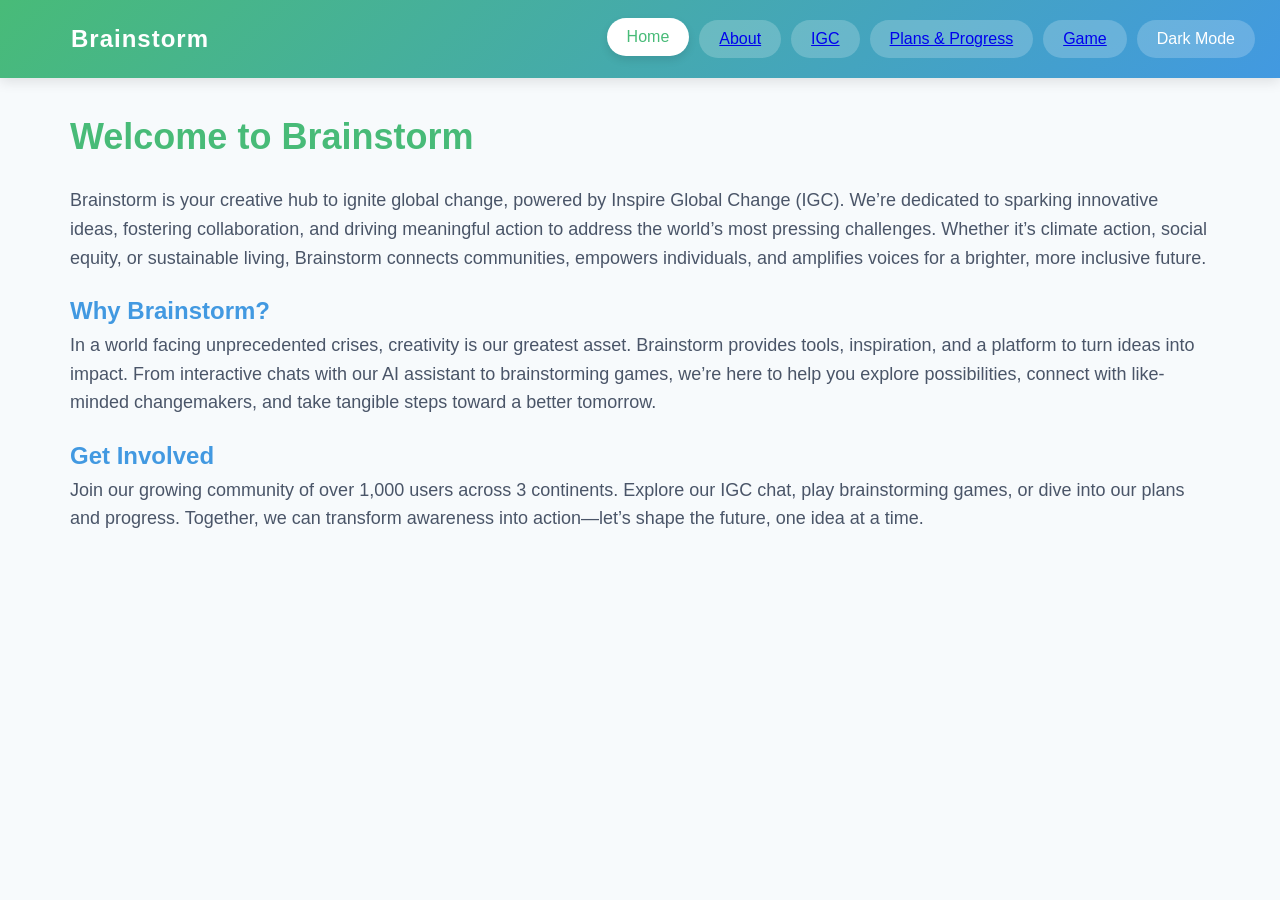
<file: index.html>
<!DOCTYPE html>
<html lang="en">
<head>
    <meta charset="UTF-8">
    <meta name="viewport" content="width=device-width, initial-scale=1.0, viewport-fit=cover">
    <title>Brainstorm - Home</title>
    <!-- Load PyScript -->
    <link rel="stylesheet" href="https://pyscript.net/releases/2024.10.1/core.css">
    <script defer src="https://pyscript.net/releases/2024.10.1/core.js" type="module"></script>
    <!-- Local Styles -->
    <link rel="stylesheet" href="styles.css">
</head>
<body>
    <nav>
        <div class="logo">
            <img src="[data-uri]" alt="Brainstorm Logo">
            <span>Brainstorm</span>
        </div>
        <div class="nav-buttons">
            <button class="active">Home</button>
            <button><a href="about.html">About</a></button>
            <button><a href="igc.html">IGC</a></button>
            <button><a href="plans.html">Plans & Progress</a></button>
            <button><a href="game.html">Game</a></button>
            <button id="themeToggle">Dark Mode</button>
        </div>
    </nav>
    <div id="content">
        <h1>Welcome to Brainstorm</h1>
        <p>Brainstorm is your creative hub to ignite global change, powered by Inspire Global Change (IGC). We’re dedicated to sparking innovative ideas, fostering collaboration, and driving meaningful action to address the world’s most pressing challenges. Whether it’s climate action, social equity, or sustainable living, Brainstorm connects communities, empowers individuals, and amplifies voices for a brighter, more inclusive future.</p>
        <h2>Why Brainstorm?</h2>
        <p>In a world facing unprecedented crises, creativity is our greatest asset. Brainstorm provides tools, inspiration, and a platform to turn ideas into impact. From interactive chats with our AI assistant to brainstorming games, we’re here to help you explore possibilities, connect with like-minded changemakers, and take tangible steps toward a better tomorrow.</p>
        <h2>Get Involved</h2>
        <p>Join our growing community of over 1,000 users across 3 continents. Explore our IGC chat, play brainstorming games, or dive into our plans and progress. Together, we can transform awareness into action—let’s shape the future, one idea at a time.</p>
    </div>
    <script type="py" src="logic.py" config='{"dependencies": []}'></script>
</body>
</html>
</file>
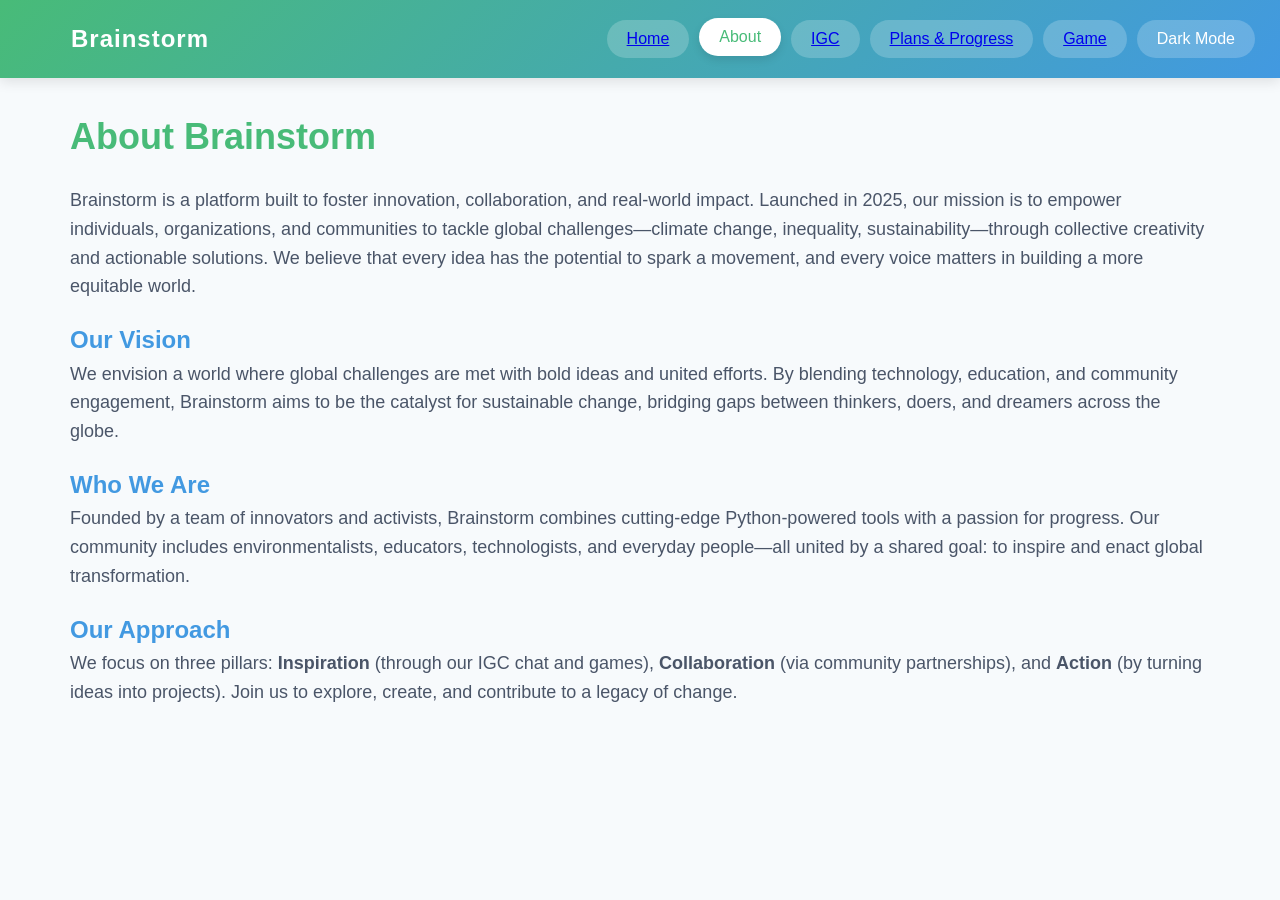
<file: about.html>
<!DOCTYPE html>
<html lang="en">
<head>
    <meta charset="UTF-8">
    <meta name="viewport" content="width=device-width, initial-scale=1.0, viewport-fit=cover">
    <title>Brainstorm - About</title>
    <link rel="stylesheet" href="https://pyscript.net/releases/2024.10.1/core.css">
    <script defer src="https://pyscript.net/releases/2024.10.1/core.js" type="module"></script>
    <link rel="stylesheet" href="styles.css">
</head>
<body>
    <nav>
        <div class="logo">
            <img src="[data-uri]" alt="Brainstorm Logo">
            <span>Brainstorm</span>
        </div>
        <div class="nav-buttons">
            <button><a href="home.html">Home</a></button>
            <button class="active">About</button>
            <button><a href="igc.html">IGC</a></button>
            <button><a href="plans.html">Plans & Progress</a></button>
            <button><a href="game.html">Game</a></button>
            <button id="themeToggle">Dark Mode</button>
        </div>
    </nav>
    <div id="content">
        <h1>About Brainstorm</h1>
        <p>Brainstorm is a platform built to foster innovation, collaboration, and real-world impact. Launched in 2025, our mission is to empower individuals, organizations, and communities to tackle global challenges—climate change, inequality, sustainability—through collective creativity and actionable solutions. We believe that every idea has the potential to spark a movement, and every voice matters in building a more equitable world.</p>
        <h2>Our Vision</h2>
        <p>We envision a world where global challenges are met with bold ideas and united efforts. By blending technology, education, and community engagement, Brainstorm aims to be the catalyst for sustainable change, bridging gaps between thinkers, doers, and dreamers across the globe.</p>
        <h2>Who We Are</h2>
        <p>Founded by a team of innovators and activists, Brainstorm combines cutting-edge Python-powered tools with a passion for progress. Our community includes environmentalists, educators, technologists, and everyday people—all united by a shared goal: to inspire and enact global transformation.</p>
        <h2>Our Approach</h2>
        <p>We focus on three pillars: <strong>Inspiration</strong> (through our IGC chat and games), <strong>Collaboration</strong> (via community partnerships), and <strong>Action</strong> (by turning ideas into projects). Join us to explore, create, and contribute to a legacy of change.</p>
    </div>
    <script type="py" src="logic.py" config='{"dependencies": []}'></script>
</body>
</html>
</file>
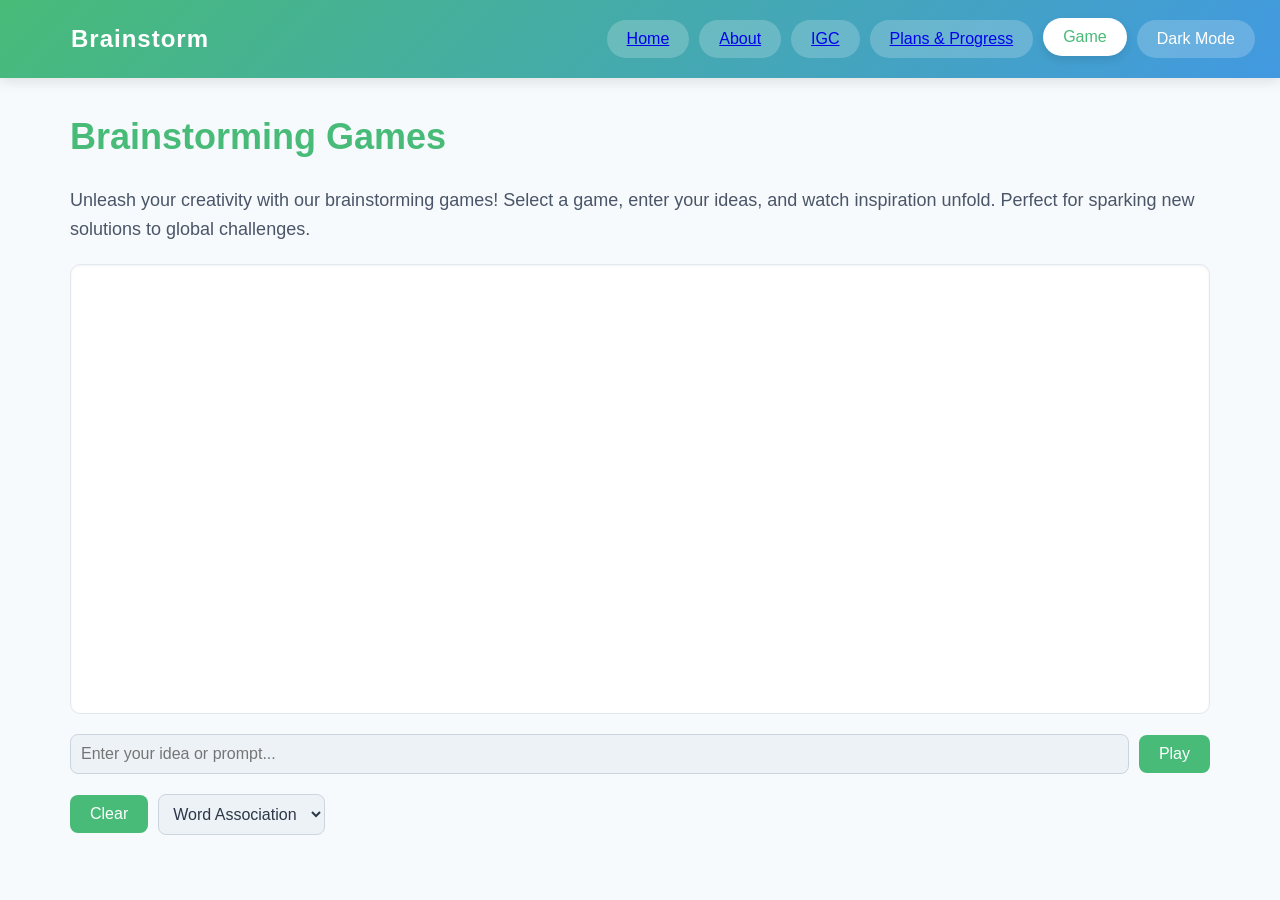
<file: game.html>
<!DOCTYPE html>
<html lang="en">
<head>
    <meta charset="UTF-8">
    <meta name="viewport" content="width=device-width, initial-scale=1.0, viewport-fit=cover">
    <title>Brainstorm - Game</title>
    <link rel="stylesheet" href="https://pyscript.net/releases/2024.10.1/core.css">
    <script defer src="https://pyscript.net/releases/2024.10.1/core.js" type="module"></script>
    <link rel="stylesheet" href="styles.css">
</head>
<body>
    <nav>
        <div class="logo">
            <img src="[data-uri]" alt="Brainstorm Logo">
            <span>Brainstorm</span>
        </div>
        <div class="nav-buttons">
            <button><a href="home.html">Home</a></button>
            <button><a href="about.html">About</a></button>
            <button><a href="igc.html">IGC</a></button>
            <button><a href="plans.html">Plans & Progress</a></button>
            <button class="active">Game</button>
            <button id="themeToggle">Dark Mode</button>
        </div>
    </nav>
    <div id="content">
        <h1>Brainstorming Games</h1>
        <p>Unleash your creativity with our brainstorming games! Select a game, enter your ideas, and watch inspiration unfold. Perfect for sparking new solutions to global challenges.</p>
        <div id="gameArea"></div>
        <div id="gameInputArea">
            <input type="text" id="gameInput" placeholder="Enter your idea or prompt...">
            <button id="playGame">Play</button>
        </div>
        <div id="gameControls">
            <button id="clearGame">Clear</button>
            <select id="gameSelect">
                <option value="wordAssociation">Word Association</option>
                <option value="ideaChain">Idea Chain</option>
                <option value="whatIf">What If?</option>
            </select>
        </div>
    </div>
    <script type="py" src="logic.py" config='{"dependencies": []}'></script>
</body>
</html>
</file>
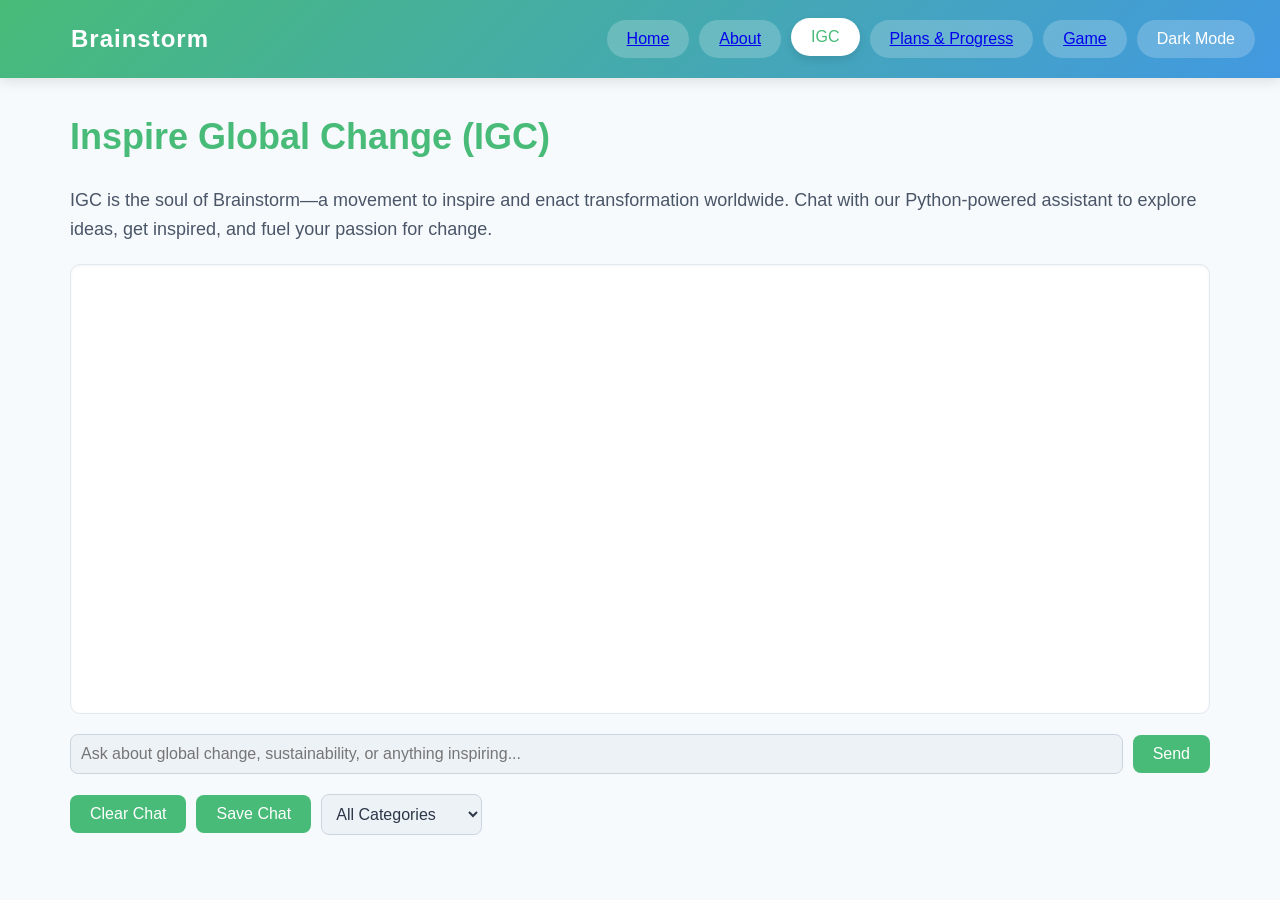
<file: igc.html>
<!DOCTYPE html>
<html lang="en">
<head>
    <meta charset="UTF-8">
    <meta name="viewport" content="width=device-width, initial-scale=1.0, viewport-fit=cover">
    <title>Brainstorm - IGC</title>
    <link rel="stylesheet" href="https://pyscript.net/releases/2024.10.1/core.css">
    <script defer src="https://pyscript.net/releases/2024.10.1/core.js" type="module"></script>
    <link rel="stylesheet" href="styles.css">
</head>
<body>
    <nav>
        <div class="logo">
            <img src="[data-uri]" alt="Brainstorm Logo">
            <span>Brainstorm</span>
        </div>
        <div class="nav-buttons">
            <button><a href="home.html">Home</a></button>
            <button><a href="about.html">About</a></button>
            <button class="active">IGC</button>
            <button><a href="plans.html">Plans & Progress</a></button>
            <button><a href="game.html">Game</a></button>
            <button id="themeToggle">Dark Mode</button>
        </div>
    </nav>
    <div id="content">
        <h1>Inspire Global Change (IGC)</h1>
        <p>IGC is the soul of Brainstorm—a movement to inspire and enact transformation worldwide. Chat with our Python-powered assistant to explore ideas, get inspired, and fuel your passion for change.</p>
        <div id="chatBox"></div>
        <div id="inputArea">
            <input type="text" id="userInput" placeholder="Ask about global change, sustainability, or anything inspiring...">
            <button id="sendButton">Send</button>
        </div>
        <div id="controls">
            <button id="clearChat">Clear Chat</button>
            <button id="saveChat">Save Chat</button>
            <select id="categoryFilter">
                <option value="all">All Categories</option>
                <option value="climate">Climate</option>
                <option value="technology">Technology</option>
                <option value="sustainability">Sustainability</option>
                <option value="unity">Unity</option>
                <option value="youth">Youth</option>
                <option value="education">Education</option>
                <option value="equality">Equality</option>
                <option value="collective">Collective Action</option>
                <option value="peace">Peace</option>
                <option value="local">Local Action</option>
                <option value="mental">Mental Health</option>
            </select>
        </div>
    </div>
    <script type="py" src="logic.py" config='{"dependencies": []}'></script>
</body>
</html>
</file>
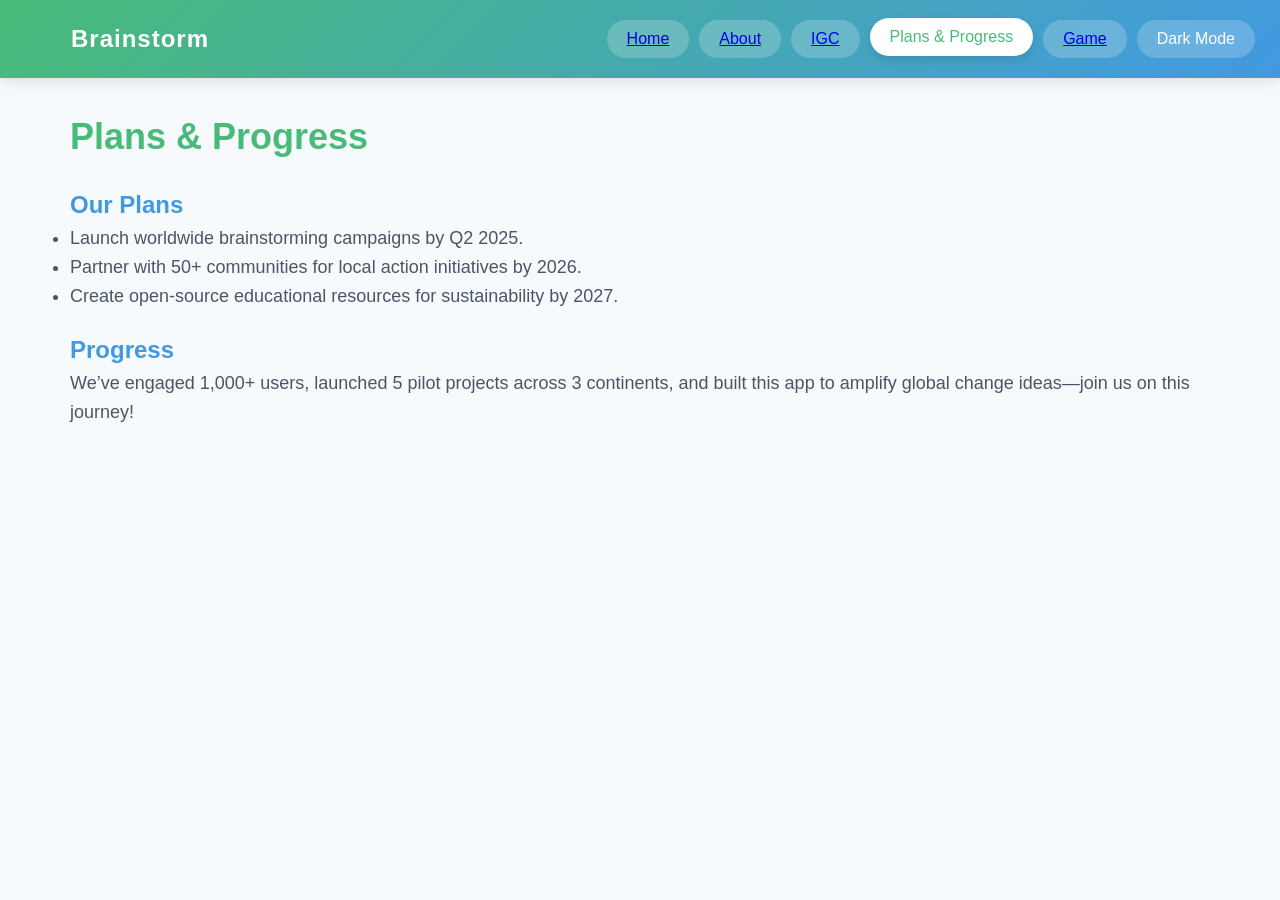
<file: plans.html>
<!DOCTYPE html>
<html lang="en">
<head>
    <meta charset="UTF-8">
    <meta name="viewport" content="width=device-width, initial-scale=1.0, viewport-fit=cover">
    <title>Brainstorm - Plans & Progress</title>
    <link rel="stylesheet" href="https://pyscript.net/releases/2024.10.1/core.css">
    <script defer src="https://pyscript.net/releases/2024.10.1/core.js" type="module"></script>
    <link rel="stylesheet" href="styles.css">
</head>
<body>
    <nav>
        <div class="logo">
            <img src="[data-uri]" alt="Brainstorm Logo">
            <span>Brainstorm</span>
        </div>
        <div class="nav-buttons">
            <button><a href="home.html">Home</a></button>
            <button><a href="about.html">About</a></button>
            <button><a href="igc.html">IGC</a></button>
            <button class="active">Plans & Progress</button>
            <button><a href="game.html">Game</a></button>
            <button id="themeToggle">Dark Mode</button>
        </div>
    </nav>
    <div id="content">
        <h1>Plans & Progress</h1>
        <h2>Our Plans</h2>
        <ul>
            <li>Launch worldwide brainstorming campaigns by Q2 2025.</li>
            <li>Partner with 50+ communities for local action initiatives by 2026.</li>
            <li>Create open-source educational resources for sustainability by 2027.</li>
        </ul>
        <h2>Progress</h2>
        <p>We’ve engaged 1,000+ users, launched 5 pilot projects across 3 continents, and built this app to amplify global change ideas—join us on this journey!</p>
    </div>
    <script type="py" src="logic.py" config='{"dependencies": []}'></script>
</body>
</html>
</file>
<file: styles.css>
/* Reset and Base Styles */
* {
    margin: 0;
    padding: 0;
    box-sizing: border-box;
}

body {
    font-family: -apple-system, BlinkMacSystemFont, 'Segoe UI', Roboto, Arial, sans-serif;
    background: #f7fafc;
    color: #2d3748;
    line-height: 1.6;
    -webkit-transition: background-color 0.3s ease, color 0.3s ease;
    transition: background-color 0.3s ease, color 0.3s ease;
    min-height: 100vh;
    overscroll-behavior: none;
}

/* Navigation */
nav {
    background: linear-gradient(135deg, #48bb78, #4299e1);
    padding: 15px;
    display: flex;
    flex-wrap: wrap;
    align-items: center;
    justify-content: space-between;
    box-shadow: 0 4px 12px rgba(0,0,0,0.1);
    position: sticky;
    top: 0;
    z-index: 10;
    -webkit-transition: background 0.3s ease;
    transition: background 0.3s ease;
}

.logo {
    display: flex;
    align-items: center;
    gap: 10px;
    padding: 5px 10px;
}

.logo img {
    width: 36px;
    height: 36px;
    border-radius: 50%;
    display: block;
}

.logo span {
    font-size: clamp(20px, 5vw, 24px);
    font-weight: 700;
    color: white;
    letter-spacing: 1px;
}

.nav-buttons {
    display: flex;
    flex-wrap: wrap;
    gap: 10px;
    padding: 5px 10px;
    justify-content: center;
}

nav button {
    padding: 10px 20px;
    border: none;
    border-radius: 25px;
    background: rgba(255,255,255,0.2);
    color: white;
    cursor: pointer;
    font-size: clamp(14px, 4vw, 16px);
    font-weight: 500;
    -webkit-transition: all 0.3s ease;
    transition: all 0.3s ease;
    touch-action: manipulation;
}

nav button:hover, nav button.active {
    background: #ffffff;
    color: #48bb78;
    -webkit-transform: translateY(-2px);
    transform: translateY(-2px);
    box-shadow: 0 4px 8px rgba(0,0,0,0.1);
}

/* Content */
#content {
    padding: clamp(15px, 5vw, 30px);
    max-width: 1200px;
    margin: 0 auto;
    width: 100%;
}

section {
    display: none;
    background: #ffffff;
    padding: clamp(15px, 5vw, 25px);
    border-radius: 15px;
    box-shadow: 0 6px 12px rgba(0,0,0,0.05);
    -webkit-animation: fadeIn 0.5s ease-in;
    animation: fadeIn 0.5s ease-in;
    -webkit-transition: background 0.3s ease, border-color 0.3s ease;
    transition: background 0.3s ease, border-color 0.3s ease;
}

section.active {
    display: block;
}

@-webkit-keyframes fadeIn {
    from { opacity: 0; -webkit-transform: translateY(10px); transform: translateY(10px); }
    to { opacity: 1; -webkit-transform: translateY(0); transform: translateY(0); }
}

@keyframes fadeIn {
    from { opacity: 0; -webkit-transform: translateY(10px); transform: translateY(10px); }
    to { opacity: 1; -webkit-transform: translateY(0); transform: translateY(0); }
}

h1 {
    color: #48bb78;
    font-size: clamp(24px, 6vw, 36px);
    margin-bottom: 20px;
    font-weight: 700;
}

h2 {
    color: #4299e1;
    font-size: clamp(20px, 5vw, 24px);
    margin-top: 20px;
}

p, li {
    font-size: clamp(16px, 4vw, 18px);
    color: #4a5568;
    -webkit-transition: color 0.3s ease;
    transition: color 0.3s ease;
}

/* Chat and Game Areas */
#chatBox, #gameArea {
    border: 1px solid #e2e8f0;
    height: clamp(300px, 60vh, 450px);
    overflow-y: auto;
    padding: 15px;
    background: #fff;
    border-radius: 10px;
    margin-top: 20px;
    box-shadow: inset 0 1px 3px rgba(0,0,0,0.05);
    -webkit-overflow-scrolling: touch;
    -webkit-transition: background 0.3s ease, border-color 0.3s ease;
    transition: background 0.3s ease, border-color 0.3s ease;
}

.message, .game-output {
    margin: 10px 0;
    padding: 10px 15px;
    border-radius: 10px;
    max-width: 85%;
    box-shadow: 0 2px 4px rgba(0,0,0,0.05);
    -webkit-animation: slideIn 0.3s ease;
    animation: slideIn 0.3s ease;
    -webkit-transition: background 0.3s ease;
    transition: background 0.3s ease;
}

@-webkit-keyframes slideIn {
    from { opacity: 0; -webkit-transform: translateX(-20px); transform: translateX(-20px); }
    to { opacity: 1; -webkit-transform: translateX(0); transform: translateX(0); }
}

@keyframes slideIn {
    from { opacity: 0; -webkit-transform: translateX(-20px); transform: translateX(-20px); }
    to { opacity: 1; -webkit-transform: translateX(0); transform: translateX(0); }
}

.user {
    background: #4299e1;
    color: #ffffff;
    margin-left: auto;
    text-align: right;
}

.ai, .game-output {
    background: #48bb78;
    color: #ffffff;
    margin-right: auto;
    text-align: left;
}

/* Input and Controls */
#inputArea, #gameInputArea {
    display: flex;
    flex-wrap: wrap;
    gap: 10px;
    margin-top: 20px;
    align-items: center;
}

#userInput, #gameInput {
    flex: 1;
    min-width: 200px;
    padding: 10px;
    border: 1px solid #cbd5e0;
    border-radius: 8px;
    font-size: clamp(14px, 4vw, 16px);
    background: #edf2f7;
    color: #2d3748;
    -webkit-transition: border-color 0.3s ease, box-shadow 0.3s ease, background 0.3s ease, color 0.3s ease;
    transition: border-color 0.3s ease, box-shadow 0.3s ease, background 0.3s ease, color 0.3s ease;
}

#userInput:focus, #gameInput:focus {
    border-color: #48bb78;
    box-shadow: 0 0 8px rgba(72,187,120,0.2);
    outline: none;
}

button {
    padding: 10px 20px;
    border: none;
    border-radius: 8px;
    background: #48bb78;
    color: white;
    cursor: pointer;
    font-size: clamp(14px, 4vw, 16px);
    font-weight: 500;
    -webkit-transition: all 0.3s ease;
    transition: all 0.3s ease;
    touch-action: manipulation;
}

button:hover {
    background: #4299e1;
    -webkit-transform: translateY(-2px);
    transform: translateY(-2px);
    box-shadow: 0 4px 8px rgba(0,0,0,0.1);
}

#controls, #gameControls {
    margin-top: 20px;
    display: flex;
    flex-wrap: wrap;
    gap: 10px;
    align-items: center;
}

#categoryFilter, #gameSelect {
    padding: 10px;
    border: 1px solid #cbd5e0;
    border-radius: 8px;
    font-size: clamp(14px, 4vw, 16px);
    background: #edf2f7;
    color: #2d3748;
    cursor: pointer;
    -webkit-transition: border-color 0.3s ease, background 0.3s ease, color 0.3s ease;
    transition: border-color 0.3s ease, background 0.3s ease, color 0.3s ease;
    min-width: 150px;
}

#categoryFilter:focus, #gameSelect:focus {
    border-color: #48bb78;
    outline: none;
}

/* Dark Mode */
body.dark-theme {
    background: #1a202c;
    color: #e2e8f0;
}

body.dark-theme nav {
    background: linear-gradient(135deg, #2f855a, #2b6cb0);
}

body.dark-theme nav button {
    background: rgba(255,255,255,0.1);
}

body.dark-theme nav button:hover, body.dark-theme nav button.active {
    background: #e2e8f0;
    color: #2f855a;
}

body.dark-theme section, body.dark-theme #chatBox, body.dark-theme #gameArea {
    background: #2d3748;
    border-color: #4a5568;
}

body.dark-theme .user {
    background: #2b6cb0;
}

body.dark-theme .ai, body.dark-theme .game-output {
    background: #2f855a;
}

body.dark-theme #userInput, body.dark-theme #gameInput, 
body.dark-theme #categoryFilter, body.dark-theme #gameSelect {
    background: #4a5568;
    border-color: #718096;
    color: #e2e8f0;
}

body.dark-theme p, body.dark-theme li {
    color: #e2e8f0;
}

/* Responsive Design */
@media (max-width: 768px) {
    nav {
        padding: 10px;
        flex-direction: column;
        gap: 10px;
    }
    .nav-buttons {
        gap: 8px;
    }
    nav button {
        padding: 8px 15px;
    }
    #inputArea, #controls, #gameInputArea, #gameControls {
        flex-direction: column;
    }
    #userInput, #gameInput, button, #categoryFilter, #gameSelect {
        width: 100%;
        min-width: unset;
    }
    #chatBox, #gameArea {
        height: 50vh;
    }
}

@media (max-width: 480px) {
    .logo span {
        font-size: 18px;
    }
    nav button {
        padding: 6px 12px;
        font-size: 14px;
    }
    h1 {
        font-size: 24px;
    }
    h2 {
        font-size: 20px;
    }
    p, li {
        font-size: 16px;
    }
}
</file>
